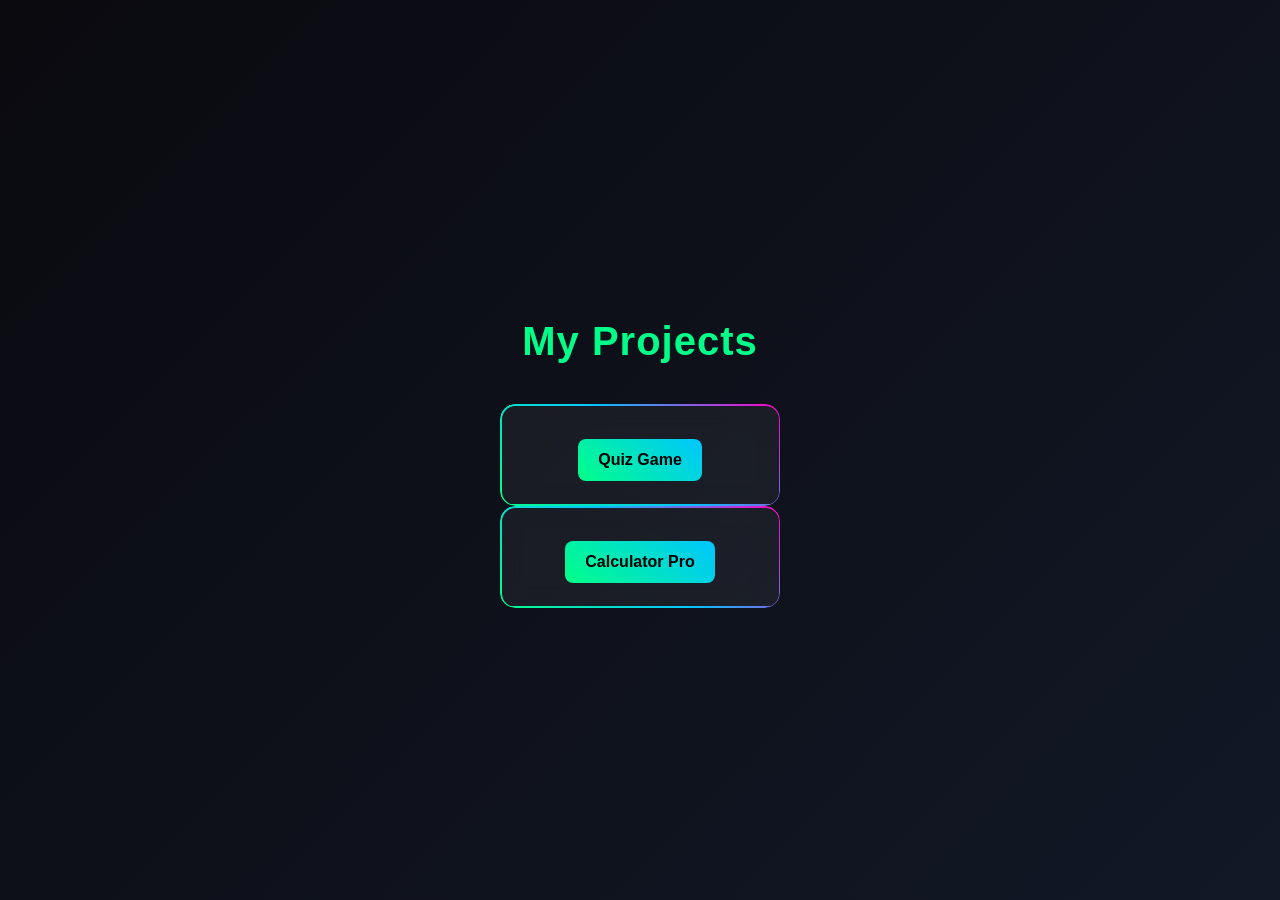
<file: index.html>
<!DOCTYPE html>
<html lang="en">
<head>
<meta charset="UTF-8">
<meta name="viewport" content="width=device-width, initial-scale=1.0">
<title>My Web Projects</title>

<style>

/* Page styling */
body {
    margin: 0;
    font-family: 'Segoe UI', sans-serif;
    background: linear-gradient(135deg, #0a0a0f, #121826);
    color: white;
    display: flex;
    justify-content: center;
    align-items: center;
    height: 100vh;
}

/* Container */
.container {
    text-align: center;
}

/* Title */
h1 {
    color: #00ff88;
    margin-bottom: 40px;
    font-size: 2.5rem;
    letter-spacing: 1px;
}

/* Cards layout */
.cards {
    display: flex;
    gap: 25px;
    flex-wrap: wrap;
    justify-content: center;
}

/* Card */
.card {
    position: relative;
    width: 230px;
    padding: 25px;
    border-radius: 15px;
    background: rgba(255, 255, 255, 0.05);
    backdrop-filter: blur(12px);
    text-align: center;
    transition: 0.3s;
    overflow: hidden;
}

/* Neon border effect */
.card::before {
    content: "";
    position: absolute;
    inset: 0;
    border-radius: 15px;
    padding: 1.5px;
    background: linear-gradient(45deg, #00ff88, #00c6ff, #ff00c8);
    -webkit-mask:
        linear-gradient(#000 0 0) content-box,
        linear-gradient(#000 0 0);
    -webkit-mask-composite: xor;
    mask-composite: exclude;

    pointer-events: none; /* important */
}

/* Hover effect */
.card:hover {
    transform: translateY(-8px) scale(1.05);
}

/* Button style link */
.card a {
    display: inline-block;
    margin-top: 10px;
    padding: 12px 20px;
    border-radius: 8px;
    background: linear-gradient(45deg, #00ff88, #00c6ff);
    color: black;
    text-decoration: none;
    font-weight: bold;
    transition: 0.3s;
}

/* Button hover */
.card a:hover {
    transform: scale(1.1);
    box-shadow: 0 0 15px #00ff88;
}

</style>
</head>

<body>

<div class="container">

<h1>My Projects</h1>

<!-- Contact Book -->
<div class="card">
    <a href="QuizGame.html">Quiz Game</a>
</div>

<!-- Password Generator -->
<div class="card">
    <a href="Calculator-Pro.html">Calculator Pro</a>
</div>

</div>

</body>
</html>
</file>
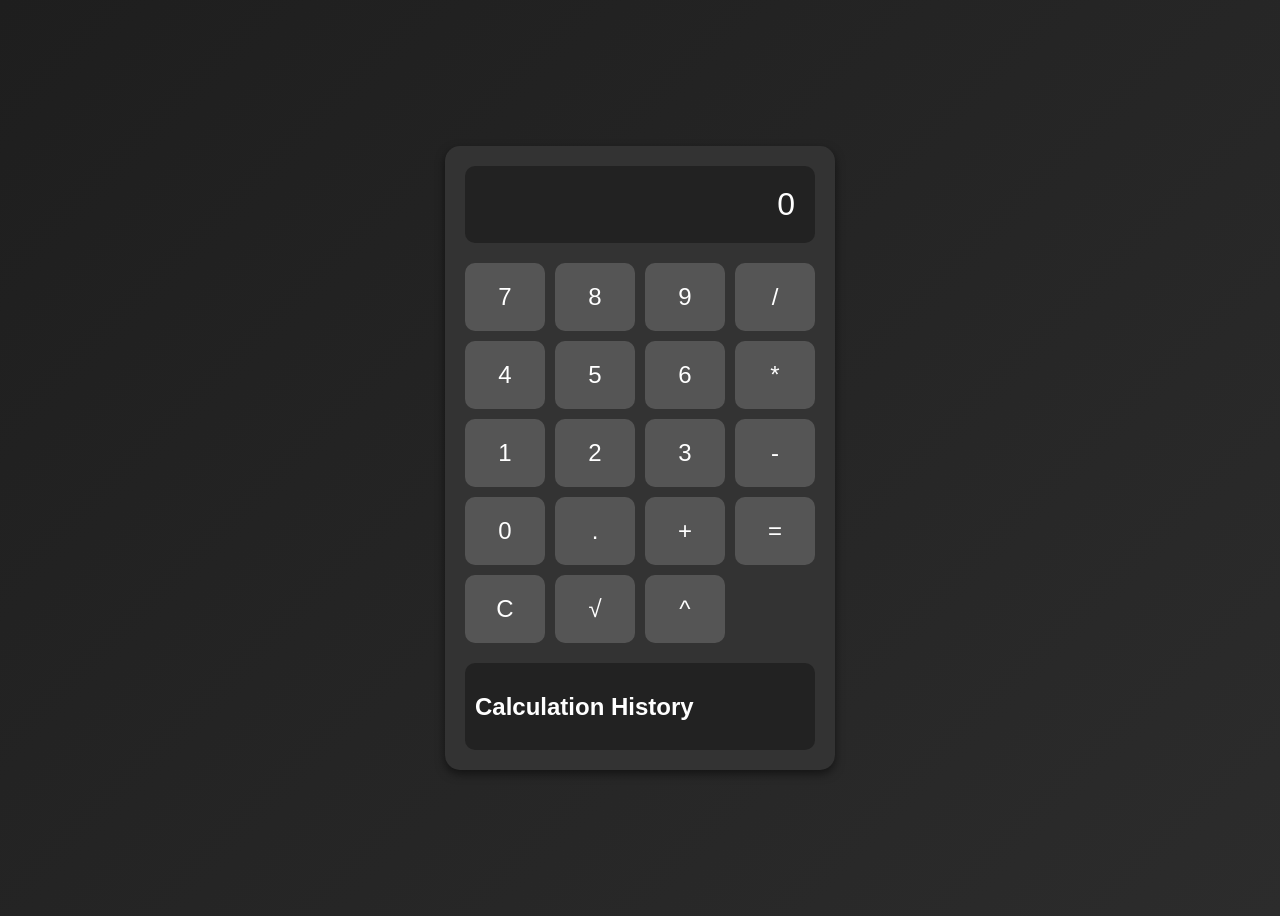
<file: Calculator-Pro.html>
<!-- 
Create a modern calculator UI with:
- Display screen for input/output
- Buttons for digits (0-9)
- Basic operators (+, -, *, /)
- Scientific buttons (sqrt, power)
- Clear (C) and equal (=) buttons
- A section to show calculation history
- Use clean layout with grid
- Link style.css and script.js
-->
<!DOCTYPE html>
<html lang="en">
<head>
    <meta charset="UTF-8">
    <meta name="viewport" content="width=device-width, initial-scale=1.0">
    <title>Modern Calculator</title>
    <style>
 /* Design a modern calculator UI:
- Center calculator on screen
- Dark or gradient background
- Rounded buttons with hover effects
- Grid layout for buttons
- Display screen at top
- History panel on side or below
- Responsive design for mobile
*/
body {
    display: flex;
    justify-content: center;
    align-items: center;
    height: 100vh;
    background: linear-gradient(135deg, #1e1e1e, #2c2c2c);
    font-family: 'Arial', sans-serif;
}
.calculator {
    background-color: #333;
    border-radius: 15px;
    box-shadow: 0 4px 10px rgba(0, 0, 0, 0.5);
    width: 350px;
    padding: 20px;
    display: flex;
    flex-direction: column;
}
.display {
    background-color: #222;
    color: #fff;
    font-size: 2em;
    padding: 20px;
    border-radius: 10px;
    margin-bottom: 20px;
    text-align: right;
}
.buttons {
    display: grid;
    grid-template-columns: repeat(4, 1fr);
    gap: 10px;
}
.button {
    background-color: #555;
    color: #fff;
    border: none;
    border-radius: 10px;
    font-size: 1.5em;
    padding: 20px;
    cursor: pointer;
    transition: background-color 0.3s ease;
}
.button:hover {
    background-color: #666;
}
.history {
    background-color: #222;
    color: #fff;
    padding: 10px;
    border-radius: 10px;
    margin-top: 20px;
    max-height: 150px;
    overflow-y: auto;
}
@media (max-width: 400px) {
    .calculator {
        width: 100%;
        padding: 10px;
    }
    .display {
        font-size: 1.5em;
        padding: 10px;
    }
    .button {
        font-size: 1.2em;
        padding: 15px;
    }
}
</style>
</head>
<body>
    <div class="calculator">
        <div class="display" id="display">0</div>
        <div class="buttons">
            <button class="button" data-value="7">7</button>
            <button class="button" data-value="8">8</button>
            <button class="button" data-value="9">9</button>
            <button class="button operator" data-value="/">/</button>

            <button class="button" data-value="4">4</button>
            <button class="button" data-value="5">5</button>
            <button class="button" data-value="6">6</button>
            <button class="button operator" data-value="*">*</button>

            <button class="button" data-value="1">1</button>
            <button class="button" data-value="2">2</button>
            <button class="button" data-value="3">3</button>
            <button class="button operator" data-value="-">-</button>

            <button class="button" data-value="0">0</button>
            <button class="button operator" data-value=".">.</button>
            <button class="button operator" data-value="+">+</button>
            <button class="button equal" id="equal" data-value="=">=</button>

            <button class="button clear" id="clear" data-value="C">C</button>
            <button class="button scientific" data-value="sqrt()">√</button>
            <button class="button scientific" data-value="^">^</button>
        </div>
        <div class="history">
            <h2>Calculation History</h2>
            <ul id="history-list"></ul>
        </div>
    </div>

    <script>
        // Get references to DOM elements
const display = document.getElementById('display');
const buttons = document.querySelectorAll('.button');
const historyList = document.getElementById('history-list');
let currentInput = '';
let operator = null;
let firstOperand = null;

// Initialize display
display.textContent = '0';

// Add event listeners to buttons
buttons.forEach(button => {
    button.addEventListener('click', () => {
        const value = button.dataset.value;
        if (!isNaN(value) || value === '.') {
            // Handle number and decimal point input
            currentInput += value;
            display.textContent = currentInput;
        } else if (value === 'C') {
            // Clear the display and reset variables
            currentInput = '';
            operator = null;
            firstOperand = null;
            display.textContent = '0';
        } else if (value === '=') {
            // Perform calculation
            if (operator && firstOperand !== null && currentInput) {
                const secondOperand = parseFloat(currentInput);
                let result;
                switch (operator) {
                    case '+':
                        result = firstOperand + secondOperand;
                        break;
                    case '-':
                        result = firstOperand - secondOperand;
                        break;
                    case '*':
                        result = firstOperand * secondOperand;
                        break;
                    case '/':
                        if (secondOperand === 0) {
                            display.textContent = 'Error';
                            currentInput = '';
                            operator = null;
                            firstOperand = null;
                            return;
                        }
                        result = firstOperand / secondOperand;
                        break;
                    case '^':
                        result = Math.pow(firstOperand, secondOperand);
                        break;
                }
                display.textContent = result.toString();
                const li = document.createElement('li');
                li.textContent = `${firstOperand} ${operator} ${secondOperand} = ${result}`;
                historyList.appendChild(li);
                currentInput = result.toString();
                operator = null;
                firstOperand = null;
            }
        } else if (value === 'sqrt()') {
            // Handle square root
            if (currentInput) {
                const num = parseFloat(currentInput);
                if (num >= 0) {
                    const result = Math.sqrt(num);
                    display.textContent = result.toString();
                    const li = document.createElement('li');
                    li.textContent = `√${num} = ${result}`;
                    historyList.appendChild(li);
                    currentInput = result.toString();
                } else {
                    display.textContent = 'Error';
                    currentInput = '';
                }
            }
        } else {
            // Handle operator input
            if (currentInput) {
                if (operator && firstOperand !== null) {
                    // Calculate intermediate result
                    const secondOperand = parseFloat(currentInput);
                    let result;
                    switch (operator) {
                        case '+':
                            result = firstOperand + secondOperand;
                            break;
                        case '-':
                            result = firstOperand - secondOperand;
                            break;
                        case '*':
                            result = firstOperand * secondOperand;
                            break;
                        case '/':
                            if (secondOperand === 0) {
                                display.textContent = 'Error';
                                currentInput = '';
                                operator = null;
                                firstOperand = null;
                                return;
                            }
                            result = firstOperand / secondOperand;
                            break;
                        case '^':
                            result = Math.pow(firstOperand, secondOperand);
                            break;
                    }
                    display.textContent = result.toString();
                    const li = document.createElement('li');
                    li.textContent = `${firstOperand} ${operator} ${secondOperand} = ${result}`;
                    historyList.appendChild(li);
                    firstOperand = result;
                    currentInput = '';
                } else {
                    firstOperand = parseFloat(currentInput);
                    currentInput = '';
                }
                operator = value;
                display.textContent = '';
            }
        }
    });
});

    </script>  
</body>
</html>
</file>
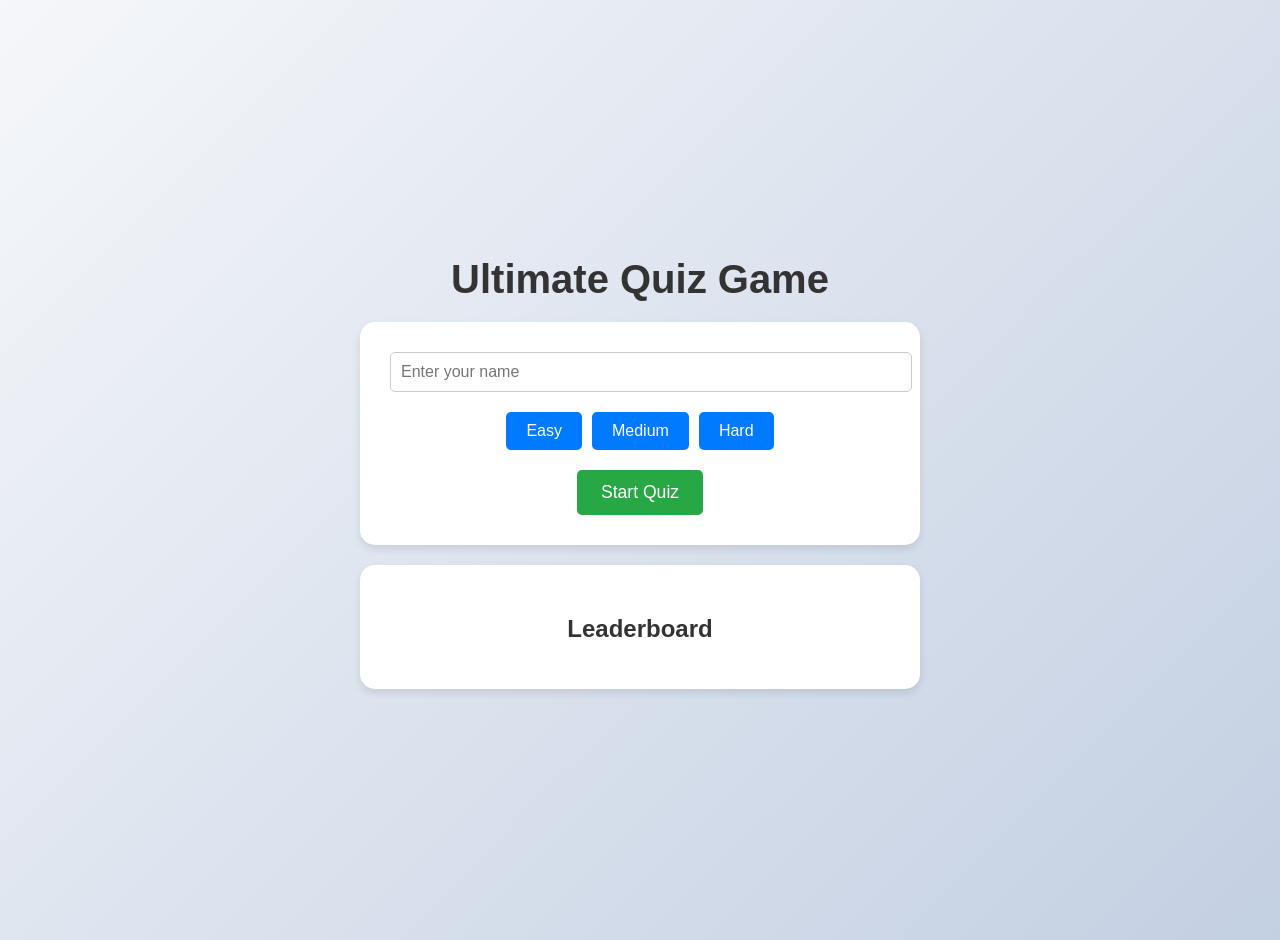
<file: QuizGame.html>
<!--
Create the structure for an "Ultimate Quiz Game" web application.

Requirements:

Layout:
- A main heading "Ultimate Quiz Game"
- A centered quiz container (card-style)

Start Screen:
- Input field for player name
- Buttons to select difficulty (Easy, Medium, Hard)
- Start Quiz button

Quiz Screen:
- Display question text
- Display 4 options as buttons
- Show timer countdown (10 seconds)
- Show current score

Result Screen:
- Show final score
- Show message (e.g., Excellent, Good, Try Again)
- Restart Quiz button

Leaderboard:
- Section to display top scores
- Include player name and score

Structure:
- Use proper div sections with IDs:
  - start-screen
  - quiz-container
  - result-screen
  - leaderboard

Technical:
- Link external CSS file (style.css)
- Link external JavaScript file (script.js)
- Use semantic and clean HTML

Make layout simple, clean, and beginner-friendly.
-->
<!DOCTYPE html>
<html lang="en">
<head>
    <meta charset="UTF-8">
    <meta name="viewport" content="width=device-width, initial-scale=1.0">
    <title>Ultimate Quiz Game</title>
    <style>
       /* 
Design a modern UI for the "Ultimate Quiz Game".

Requirements:

General:
- Center all content vertically and horizontally
- Use a soft gradient background
- Use clean font (Arial or sans-serif)

Container:
- Card-style design
- Rounded corners
- Box shadow for depth
- Padding and spacing

Buttons:
- Stylish buttons with hover effects
- Smooth transitions
- Rounded edges
- Different colors for:
  - Normal
  - Hover
  - Correct (green)
  - Wrong (red)

Text:
- Heading large and centered
- Question text readable and spaced

Timer:
- Highlight timer (red or bold)

Score:
- Display clearly

Leaderboard:
- Clean list style
- Spaced items

Responsive:
- Mobile-friendly layout
- Adjust font and spacing

Extra:
- Add small animations (fade, scale)
- Keep design neat and consistent

Make CSS structured and beginner-friendly.
*/
body {
    display: flex;
    flex-direction: column;
    justify-content: center;
    align-items: center;
    min-height: 100vh;
    background: linear-gradient(135deg, #f5f7fa, #c3cfe2);
    font-family: 'Arial', sans-serif;
    margin: 0;
    padding: 20px;
}

h1 {
    font-size: 2.5em;
    margin-bottom: 20px;
    color: #333;
}

.card {
    background: #fff;
    border-radius: 15px;
    box-shadow: 0 4px 8px rgba(0, 0, 0, 0.1);
    padding: 30px;
    width: 100%;
    max-width: 500px;
    text-align: center;
    margin-bottom: 20px;
    animation: fadeIn 0.5s ease-in;
}

@keyframes fadeIn {
    from { opacity: 0; transform: translateY(-20px); }
    to { opacity: 1; transform: translateY(0); }
}

/* Start Screen */
#player-name {
    width: 100%;
    padding: 10px;
    margin-bottom: 20px;
    border: 1px solid #ccc;
    border-radius: 5px;
    font-size: 1em;
}

.difficulty-buttons {
    display: flex;
    justify-content: center;
    gap: 10px;
    margin-bottom: 20px;
    flex-wrap: wrap;
}

.difficulty-btn {
    background-color: #007BFF;
    color: white;
    border: none;
    padding: 10px 20px;
    border-radius: 5px;
    cursor: pointer;
    transition: background-color 0.3s ease, transform 0.2s ease;
    font-size: 1em;
}

.difficulty-btn:hover, .difficulty-btn:focus {
    background-color: #0056b3;
    transform: scale(1.05);
    outline: none;
}

#start-quiz {
    background-color: #28a745;
    color: white;
    border: none;
    padding: 12px 24px;
    border-radius: 5px;
    cursor: pointer;
    transition: background-color 0.3s ease, transform 0.2s ease;
    font-size: 1.1em;
}

#start-quiz:hover {
    background-color: #218838;
    transform: scale(1.05);
}

/* Quiz Container */
#question-text {
    font-size: 1.3em;
    margin-bottom: 20px;
    color: #333;
}

#options {
    display: grid;
    grid-template-columns: 1fr 1fr;
    gap: 10px;
    margin-bottom: 20px;
}

.option-btn {
    background-color: #f8f9fa;
    color: #333;
    border: 1px solid #ccc;
    padding: 10px;
    border-radius: 5px;
    cursor: pointer;
    transition: background-color 0.3s ease, transform 0.2s ease;
    font-size: 1em;
}

.option-btn:hover {
    background-color: #e9ecef;
    transform: scale(1.02);
}

.option-btn.correct {
    background-color: #28a745;
    color: white;
}

.option-btn.wrong {
    background-color: #dc3545;
    color: white;
}

#timer {
    font-size: 1.2em;
    color: #dc3545;
    font-weight: bold;
    margin-bottom: 10px;
}

#score {
    font-size: 1.1em;
    color: #333;
}

/* Result Screen */
#final-score {
    font-size: 1.5em;
    margin-bottom: 10px;
    color: #333;
}

#result-message {
    font-size: 1.2em;
    margin-bottom: 20px;
    color: #555;
}

#restart-quiz {
    background-color: #ffc107;
    color: #333;
    border: none;
    padding: 12px 24px;
    border-radius: 5px;
    cursor: pointer;
    transition: background-color 0.3s ease, transform 0.2s ease;
    font-size: 1.1em;
}

#restart-quiz:hover {
    background-color: #e0a800;
    transform: scale(1.05);
}

/* Leaderboard */
#leaderboard h2 {
    margin-bottom: 15px;
    color: #333;
}

#leaderboard-list {
    list-style: none;
    padding: 0;
}

#leaderboard-list li {
    background: #f8f9fa;
    margin: 5px 0;
    padding: 10px;
    border-radius: 5px;
    display: flex;
    justify-content: space-between;
}

/* Responsive */
@media (max-width: 600px) {
    h1 {
        font-size: 2em;
    }
    .card {
        padding: 20px;
        max-width: 90%;
    }
    #options {
        grid-template-columns: 1fr;
    }
    .difficulty-buttons {
        flex-direction: column;
    }
}
      </style>
</head>
<body>
    <h1>Ultimate Quiz Game</h1>

    <div id="start-screen" class="card">
        <input type="text" id="player-name" placeholder="Enter your name">
        <div class="difficulty-buttons">
            <button class="difficulty-btn" data-difficulty="easy">Easy</button>
            <button class="difficulty-btn" data-difficulty="medium">Medium</button>
            <button class="difficulty-btn" data-difficulty="hard">Hard</button>
        </div>
        <button id="start-quiz">Start Quiz</button>
    </div>

    <div id="quiz-container" class="card" style="display: none;">
        <div id="question-text"></div>
        <div id="options">
            <button class="option-btn">Option 1</button>
            <button class="option-btn">Option 2</button>
            <button class="option-btn">Option 3</button>
            <button class="option-btn">Option 4</button>
        </div>
        <div id="timer">Time: 10s</div>
        <div id="score">Score: 0</div>
    </div>

    <div id="result-screen" class="card" style="display: none;">
        <div id="final-score"></div>
        <div id="result-message"></div>
        <button id="restart-quiz">Restart Quiz</button>
    </div>

    <div id="leaderboard" class="card">
        <h2>Leaderboard</h2>
        <ul id="leaderboard-list">
            <!-- Top scores will be displayed here -->
        </ul>
    </div>

    <script>/*
Create the logic for an "Ultimate Quiz Game" using JavaScript.

Features:

Core:
- Store multiple questions in an array of objects
- Each question should have:
  - question
  - options (4)
  - correct answer
  - difficulty level

Game Flow:
- Start game after user selects difficulty
- Show one question at a time
- Check user answer
- Update score

Advanced:
- Timer (10 seconds per question using setInterval)
- Auto move to next question when time ends
- Randomize question order (shuffle)
- Filter questions based on difficulty

Leaderboard:
- Store player name and score using localStorage
- Display top scores

UI Interaction:
- Show/hide different screens:
  - start screen
  - quiz screen
  - result screen
- Update DOM dynamically

Extra:
- Restart quiz functionality
- Input validation (player name required)

Code Style:
- Use functions (startQuiz, showQuestion, checkAnswer, nextQuestion)
- Keep code modular and readable
- Add comments for each section

Make code beginner-friendly and well-structured.
*/
// Quiz questions array
const questions = [
    {
        question: "What is the capital of France?",
        options: ["Berlin", "Madrid", "Paris", "Rome"],
        correctAnswer: "Paris",
        difficulty: "easy"
    },
    {
        question: "What is the largest planet in our solar system?",
        options: ["Earth", "Jupiter", "Mars", "Saturn"],
        correctAnswer: "Jupiter",
        difficulty: "medium"
    },
    {
        question: "What is the chemical symbol for gold?",
        options: ["Au", "Ag", "Fe", "Pb"],
        correctAnswer: "Au",
        difficulty: "hard"
    },
    {
        question: "Which programming language is known as the 'mother of all languages'?",
        options: ["C", "Python", "Java", "Assembly"],
        correctAnswer: "C",
        difficulty: "medium"
    },
    {
        question: "What does HTML stand for?",
        options: ["HyperText Markup Language", "High Tech Modern Language", "Home Tool Markup Language", "Hyperlink and Text Markup Language"],
        correctAnswer: "HyperText Markup Language",
        difficulty: "easy"
    },
    {
        question: "What is 2 + 2?",
        options: ["3", "4", "5", "6"],
        correctAnswer: "4",
        difficulty: "easy"
    },
    {
        question: "Which planet is known as the Red Planet?",
        options: ["Venus", "Mars", "Jupiter", "Saturn"],
        correctAnswer: "Mars",
        difficulty: "easy"
    },
    {
        question: "What is the square root of 16?",
        options: ["2", "4", "6", "8"],
        correctAnswer: "4",
        difficulty: "medium"
    },
    {
        question: "Who painted the Mona Lisa?",
        options: ["Vincent van Gogh", "Pablo Picasso", "Leonardo da Vinci", "Michelangelo"],
        correctAnswer: "Leonardo da Vinci",
        difficulty: "medium"
    },
    {
        question: "What is the chemical formula for water?",
        options: ["H2O", "CO2", "O2", "NaCl"],
        correctAnswer: "H2O",
        difficulty: "easy"
    },
    {
        question: "Which element has the atomic number 1?",
        options: ["Helium", "Hydrogen", "Lithium", "Beryllium"],
        correctAnswer: "Hydrogen",
        difficulty: "hard"
    },
    {
        question: "What is the capital of Japan?",
        options: ["Seoul", "Beijing", "Tokyo", "Bangkok"],
        correctAnswer: "Tokyo",
        difficulty: "easy"
    }
];

// Game variables
let currentQuestionIndex = 0;
let score = 0;
let timer;
let timeLeft = 10;
let selectedDifficulty = 'easy';
let playerName = '';
let leaderboard = JSON.parse(localStorage.getItem('leaderboard')) || [];
let filteredQuestions = [];

// DOM elements
const startScreen = document.getElementById('start-screen');
const quizContainer = document.getElementById('quiz-container');
const resultScreen = document.getElementById('result-screen');
const playerNameInput = document.getElementById('player-name');
const difficultyButtons = document.querySelectorAll('.difficulty-btn');
const startQuizButton = document.getElementById('start-quiz');
const questionText = document.getElementById('question-text');
const options = document.getElementById('options');
const timerDisplay = document.getElementById('timer');
const scoreDisplay = document.getElementById('score');
const finalScore = document.getElementById('final-score');
const resultMessage = document.getElementById('result-message');
const restartQuizButton = document.getElementById('restart-quiz');
const leaderboardList = document.getElementById('leaderboard-list');

// Initialize
displayLeaderboard();

// Event listeners
difficultyButtons.forEach(button => {
    button.addEventListener('click', () => {
        selectedDifficulty = button.dataset.difficulty;
        difficultyButtons.forEach(btn => btn.classList.remove('selected'));
        button.classList.add('selected');
    });
});

startQuizButton.addEventListener('click', startQuiz);

restartQuizButton.addEventListener('click', restartQuiz);

// Functions
function startQuiz() {
    playerName = playerNameInput.value.trim();
    if (!playerName) {
        alert('Please enter your name!');
        return;
    }

    // Filter and shuffle questions
    filteredQuestions = questions.filter(q => q.difficulty === selectedDifficulty);
    shuffleArray(filteredQuestions);

    // Reset game state
    currentQuestionIndex = 0;
    score = 0;
    timeLeft = 10;

    // Hide start screen, show quiz
    startScreen.style.display = 'none';
    quizContainer.style.display = 'block';
    resultScreen.style.display = 'none';

    showQuestion();
    startTimer();
}

function showQuestion() {
    if (currentQuestionIndex >= filteredQuestions.length) {
        showResult();
        return;
    }

    const question = filteredQuestions[currentQuestionIndex];
    questionText.textContent = question.question;
    options.innerHTML = '';

    question.options.forEach((option, index) => {
        const button = document.createElement('button');
        button.className = 'option-btn';
        button.textContent = option;
        button.addEventListener('click', () => checkAnswer(option, button));
        options.appendChild(button);
    });

    updateScore();
}

function checkAnswer(selectedAnswer, button) {
    const question = filteredQuestions[currentQuestionIndex];
    const optionButtons = document.querySelectorAll('.option-btn');

    // Disable all buttons
    optionButtons.forEach(btn => btn.disabled = true);

    if (selectedAnswer === question.correctAnswer) {
        score++;
        button.classList.add('correct');
    } else {
        button.classList.add('wrong');
        // Highlight correct answer
        optionButtons.forEach(btn => {
            if (btn.textContent === question.correctAnswer) {
                btn.classList.add('correct');
            }
        });
    }

    clearInterval(timer);
    setTimeout(() => {
        currentQuestionIndex++;
        showQuestion();
        if (currentQuestionIndex < filteredQuestions.length) {
            timeLeft = 10;
            startTimer();
        }
    }, 2000);
}

function startTimer() {
    timerDisplay.textContent = `Time: ${timeLeft}s`;
    timer = setInterval(() => {
        timeLeft--;
        timerDisplay.textContent = `Time: ${timeLeft}s`;
        if (timeLeft <= 0) {
            clearInterval(timer);
            // Auto move to next question
            const optionButtons = document.querySelectorAll('.option-btn');
            optionButtons.forEach(btn => {
                if (btn.textContent === filteredQuestions[currentQuestionIndex].correctAnswer) {
                    btn.classList.add('correct');
                }
                btn.disabled = true;
            });
            setTimeout(() => {
                currentQuestionIndex++;
                showQuestion();
                if (currentQuestionIndex < filteredQuestions.length) {
                    timeLeft = 10;
                    startTimer();
                }
            }, 2000);
        }
    }, 1000);
}

function updateScore() {
    scoreDisplay.textContent = `Score: ${score}`;
}

function showResult() {
    clearInterval(timer);
    quizContainer.style.display = 'none';
    resultScreen.style.display = 'block';

    finalScore.textContent = `Final Score: ${score}/${filteredQuestions.length}`;
    resultMessage.textContent = getResultMessage(score, filteredQuestions.length);

    updateLeaderboard();
    displayLeaderboard();
}

function getResultMessage(score, total) {
    const percentage = (score / total) * 100;
    if (percentage >= 90) return 'Excellent! You are a quiz master!';
    if (percentage >= 70) return 'Good job! Well done!';
    if (percentage >= 50) return 'Not bad! Keep practicing!';
    return 'Try again! You can do better!';
}

function updateLeaderboard() {
    leaderboard.push({ name: playerName, score: score, total: filteredQuestions.length });
    leaderboard.sort((a, b) => b.score - a.score);
    leaderboard = leaderboard.slice(0, 5); // Keep top 5
    localStorage.setItem('leaderboard', JSON.stringify(leaderboard));
}

function displayLeaderboard() {
    leaderboardList.innerHTML = '';
    leaderboard.forEach(entry => {
        const li = document.createElement('li');
        li.textContent = `${entry.name}: ${entry.score}/${entry.total}`;
        leaderboardList.appendChild(li);
    });
}

function restartQuiz() {
    startScreen.style.display = 'block';
    quizContainer.style.display = 'none';
    resultScreen.style.display = 'none';
    playerNameInput.value = '';
    difficultyButtons.forEach(btn => btn.classList.remove('selected'));
    selectedDifficulty = 'easy';
}

function shuffleArray(array) {
    for (let i = array.length - 1; i > 0; i--) {
        const j = Math.floor(Math.random() * (i + 1));
        [array[i], array[j]] = [array[j], array[i]];
    }
}
    </script>
</body>
</html>
</file>
